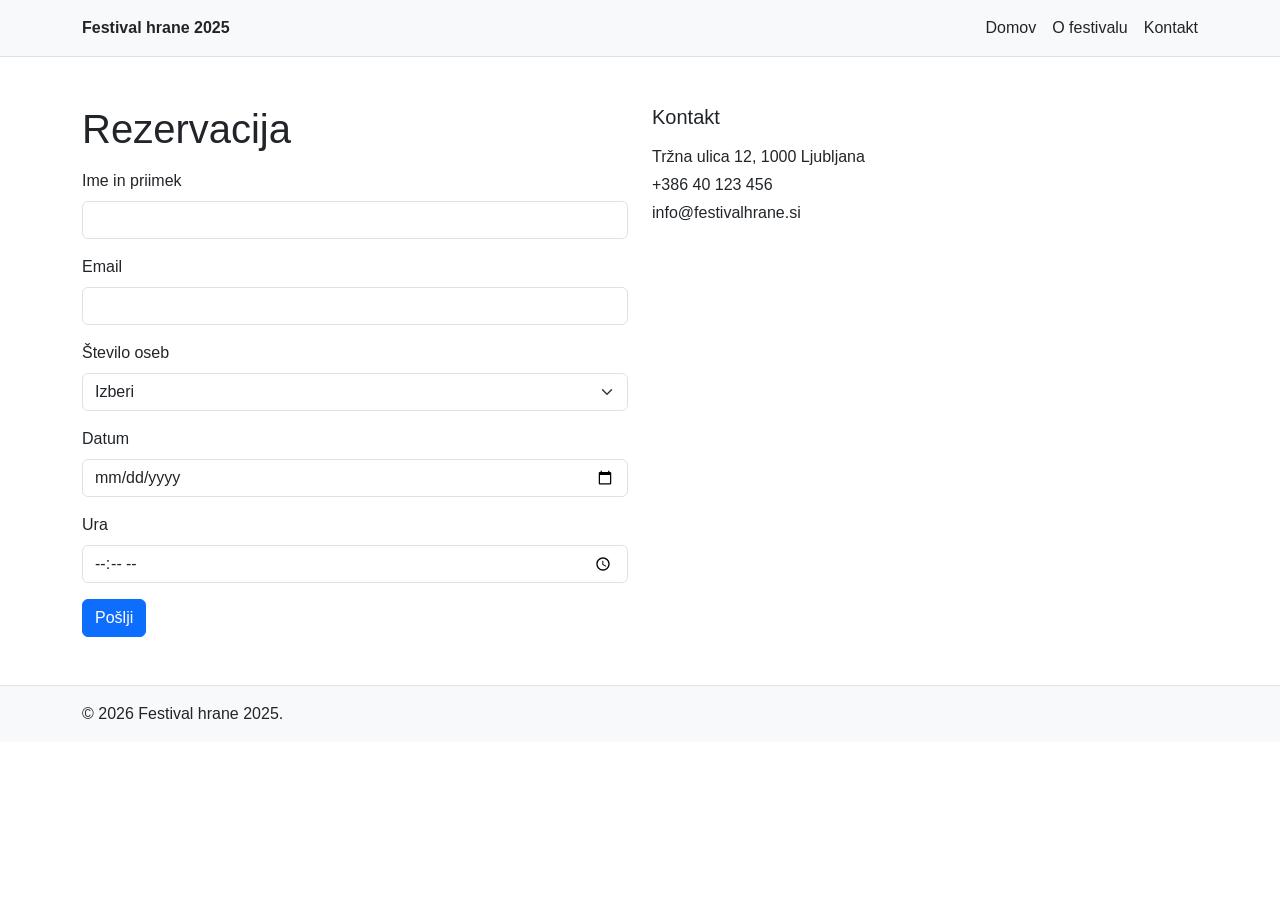
<file: contact.html>
﻿<!doctype html>
<html lang="sl">
<head>
  <meta charset="utf-8">
  <meta name="viewport" content="width=device-width, initial-scale=1">
  <title>Festival hrane 2025 - Kontakt</title>
  <link href="https://cdn.jsdelivr.net/npm/bootstrap@5.3.3/dist/css/bootstrap.min.css" rel="stylesheet">
  <link href="style.css" rel="stylesheet">
</head>
<body>
  <nav class="bg-light border-bottom">
    <div class="container py-3 d-flex flex-wrap gap-3 align-items-center">
      <strong>Festival hrane 2025</strong>
      <div class="ms-auto d-flex gap-3">
        <a class="link-dark" href="index.html">Domov</a>
        <a class="link-dark" href="onas.html">O festivalu</a>
        <a class="link-dark" href="contact.html">Kontakt</a>
      </div>
    </div>
  </nav>

  <main class="container py-5">
    <div class="row g-4">
      <div class="col-lg-6">
        <h1 class="mb-3">Rezervacija</h1>
        <form>
          <div class="mb-3">
            <label class="form-label" for="fullName">Ime in priimek</label>
            <input class="form-control" id="fullName" type="text" required>
          </div>
          <div class="mb-3">
            <label class="form-label" for="email">Email</label>
            <input class="form-control" id="email" type="email" required>
          </div>
          <div class="mb-3">
            <label class="form-label" for="people">Število oseb</label>
            <select class="form-select" id="people" required>
              <option value="">Izberi</option>
              <option>1</option>
              <option>2</option>
              <option>3</option>
              <option>4</option>
              <option>5</option>
              <option>6</option>
            </select>
          </div>
          <div class="mb-3">
            <label class="form-label" for="date">Datum</label>
            <input class="form-control" id="date" type="date" required>
          </div>
          <div class="mb-3">
            <label class="form-label" for="time">Ura</label>
            <input class="form-control" id="time" type="time" required>
          </div>
          <button class="btn btn-primary" type="submit">Pošlji</button>
        </form>
      </div>
      <div class="col-lg-6">
        <h2 class="h5 mb-3">Kontakt</h2>
        <p class="mb-1">Tržna ulica 12, 1000 Ljubljana</p>
        <p class="mb-1">+386 40 123 456</p>
        <p class="mb-0">info@festivalhrane.si</p>
      </div>
    </div>
  </main>

  <footer class="bg-light border-top py-3">
    <div class="container">
      <div>© 2026 Festival hrane 2025.</div>
    </div>
  </footer>
</body>
</html>
</file>
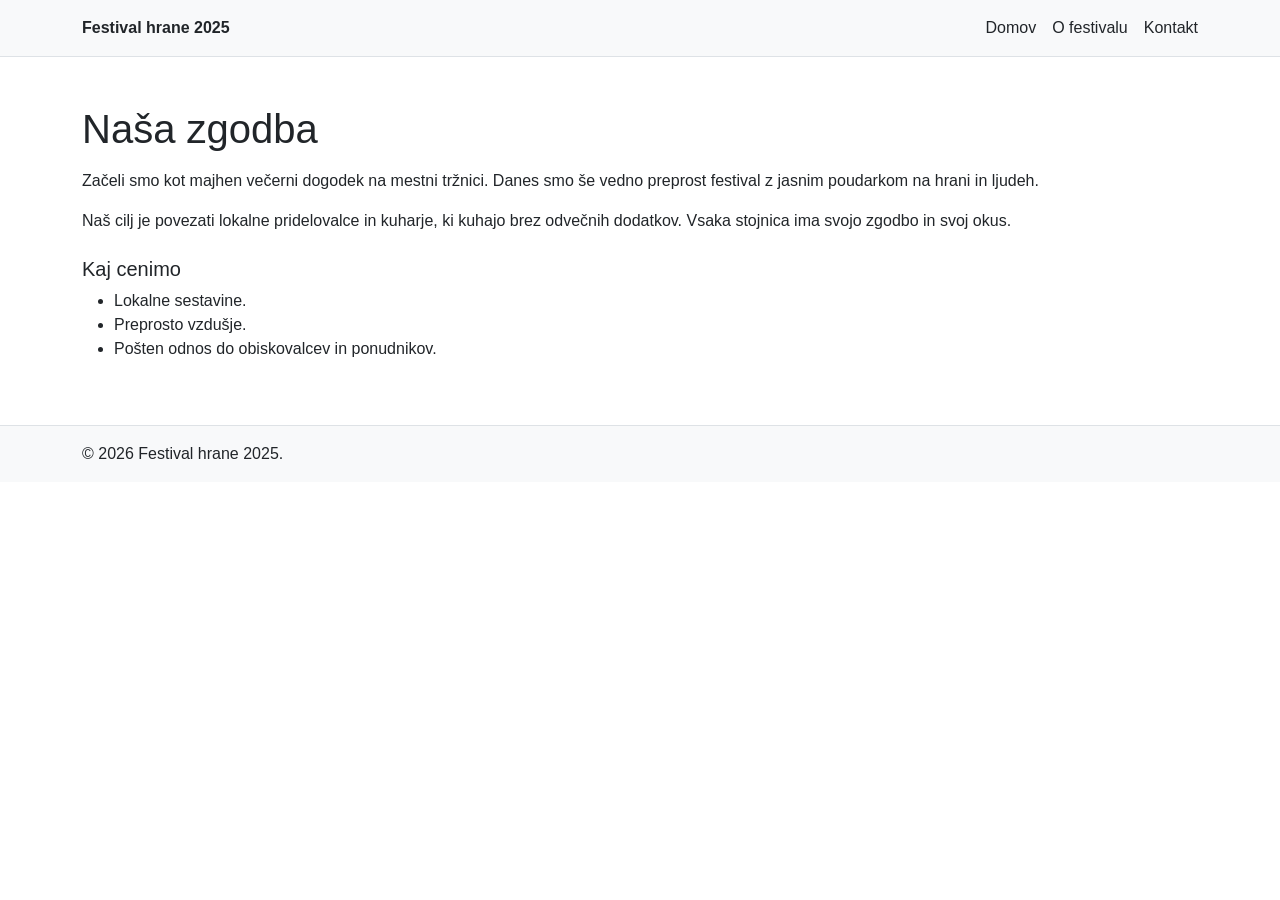
<file: onas.html>
﻿<!doctype html>
<html lang="sl">
<head>
  <meta charset="utf-8">
  <meta name="viewport" content="width=device-width, initial-scale=1">
  <title>Festival hrane 2025 - O festivalu</title>
  <link href="https://cdn.jsdelivr.net/npm/bootstrap@5.3.3/dist/css/bootstrap.min.css" rel="stylesheet">
  <link href="style.css" rel="stylesheet">
</head>
<body>
  <nav class="bg-light border-bottom">
    <div class="container py-3 d-flex flex-wrap gap-3 align-items-center">
      <strong>Festival hrane 2025</strong>
      <div class="ms-auto d-flex gap-3">
        <a class="link-dark" href="index.html">Domov</a>
        <a class="link-dark" href="onas.html">O festivalu</a>
        <a class="link-dark" href="contact.html">Kontakt</a>
      </div>
    </div>
  </nav>

  <main class="container py-5">
    <h1 class="mb-3">Naša zgodba</h1>
    <p>Začeli smo kot majhen večerni dogodek na mestni tržnici. Danes smo še vedno preprost festival z jasnim poudarkom na hrani in ljudeh.</p>
    <p>Naš cilj je povezati lokalne pridelovalce in kuharje, ki kuhajo brez odvečnih dodatkov. Vsaka stojnica ima svojo zgodbo in svoj okus.</p>
    <h2 class="h5 mt-4">Kaj cenimo</h2>
    <ul>
      <li>Lokalne sestavine.</li>
      <li>Preprosto vzdušje.</li>
      <li>Pošten odnos do obiskovalcev in ponudnikov.</li>
    </ul>
  </main>

  <footer class="bg-light border-top py-3">
    <div class="container">
      <div>© 2026 Festival hrane 2025.</div>
    </div>
  </footer>
</body>
</html>
</file>
<file: style.css>
﻿body {
  font-family: "Segoe UI", Tahoma, Geneva, Verdana, sans-serif;
}

a {
  text-decoration: none;
}

a:hover {
  text-decoration: underline;
}
</file>
